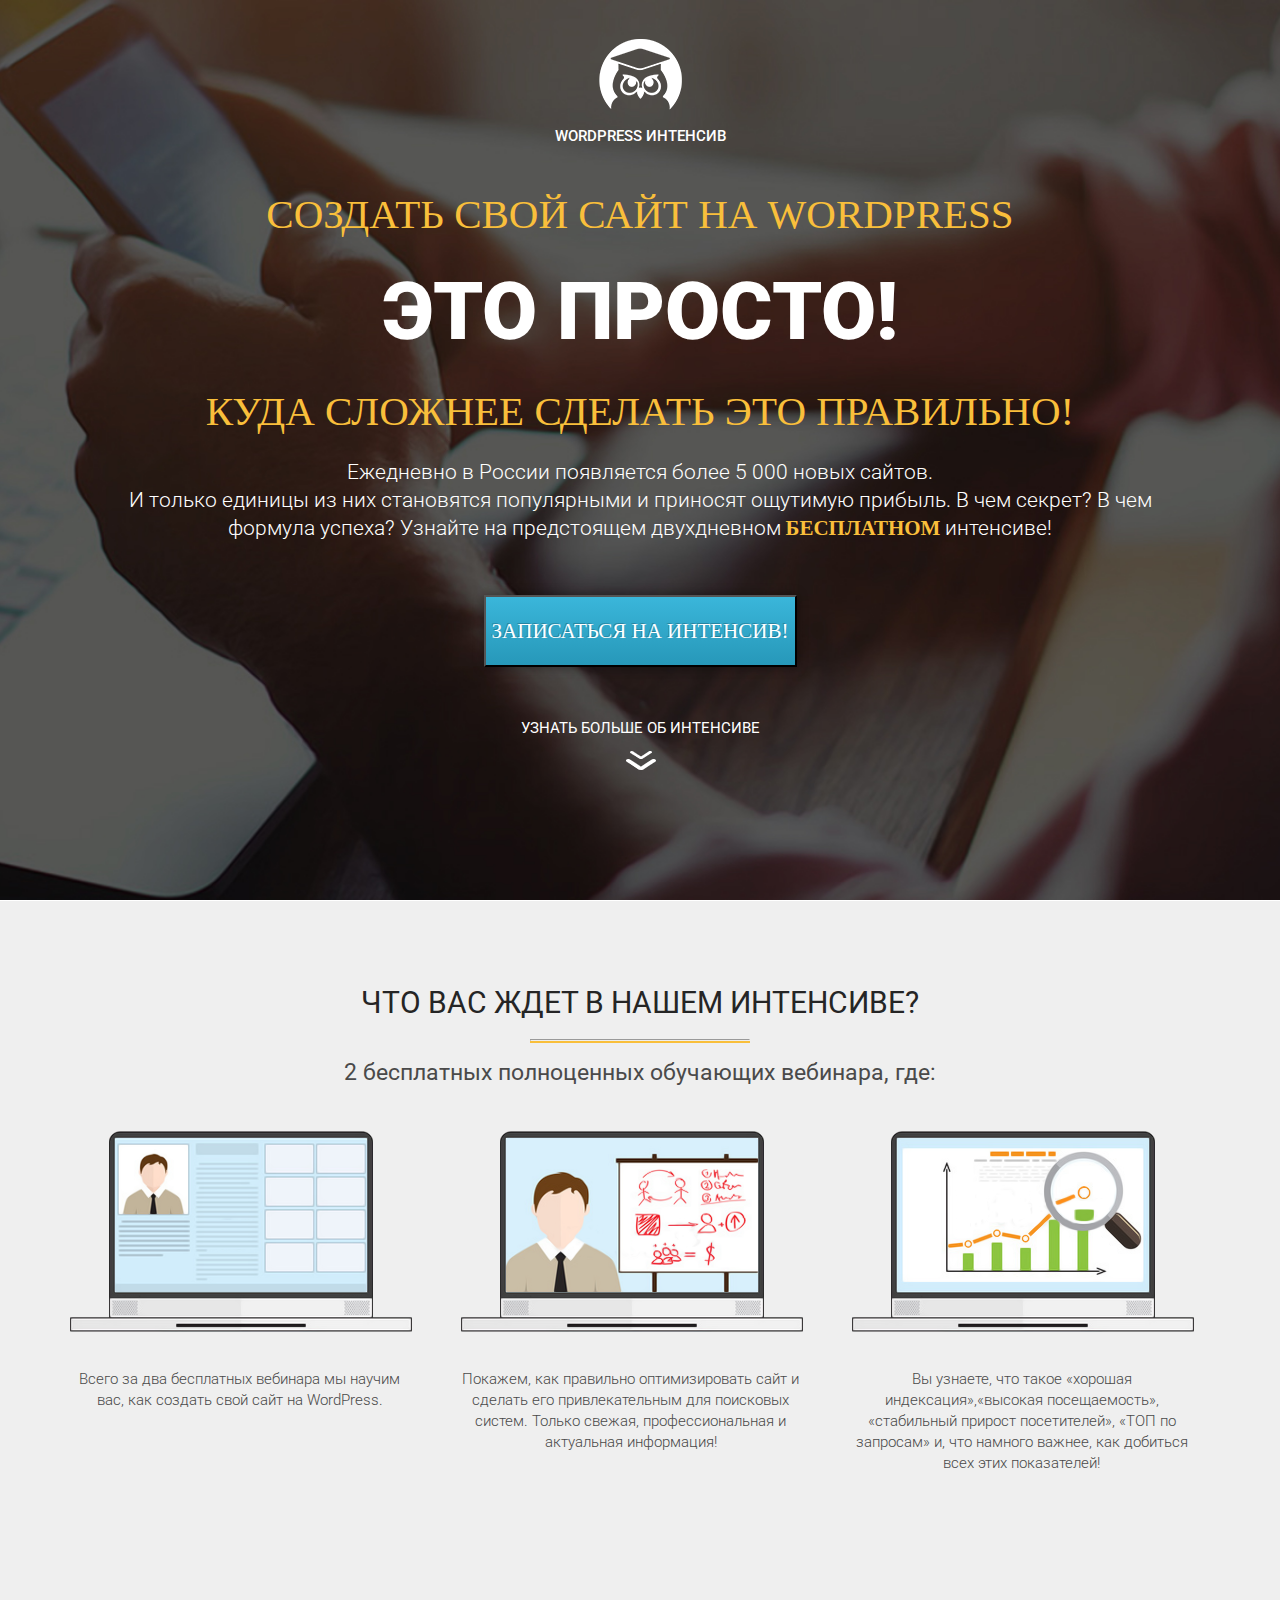
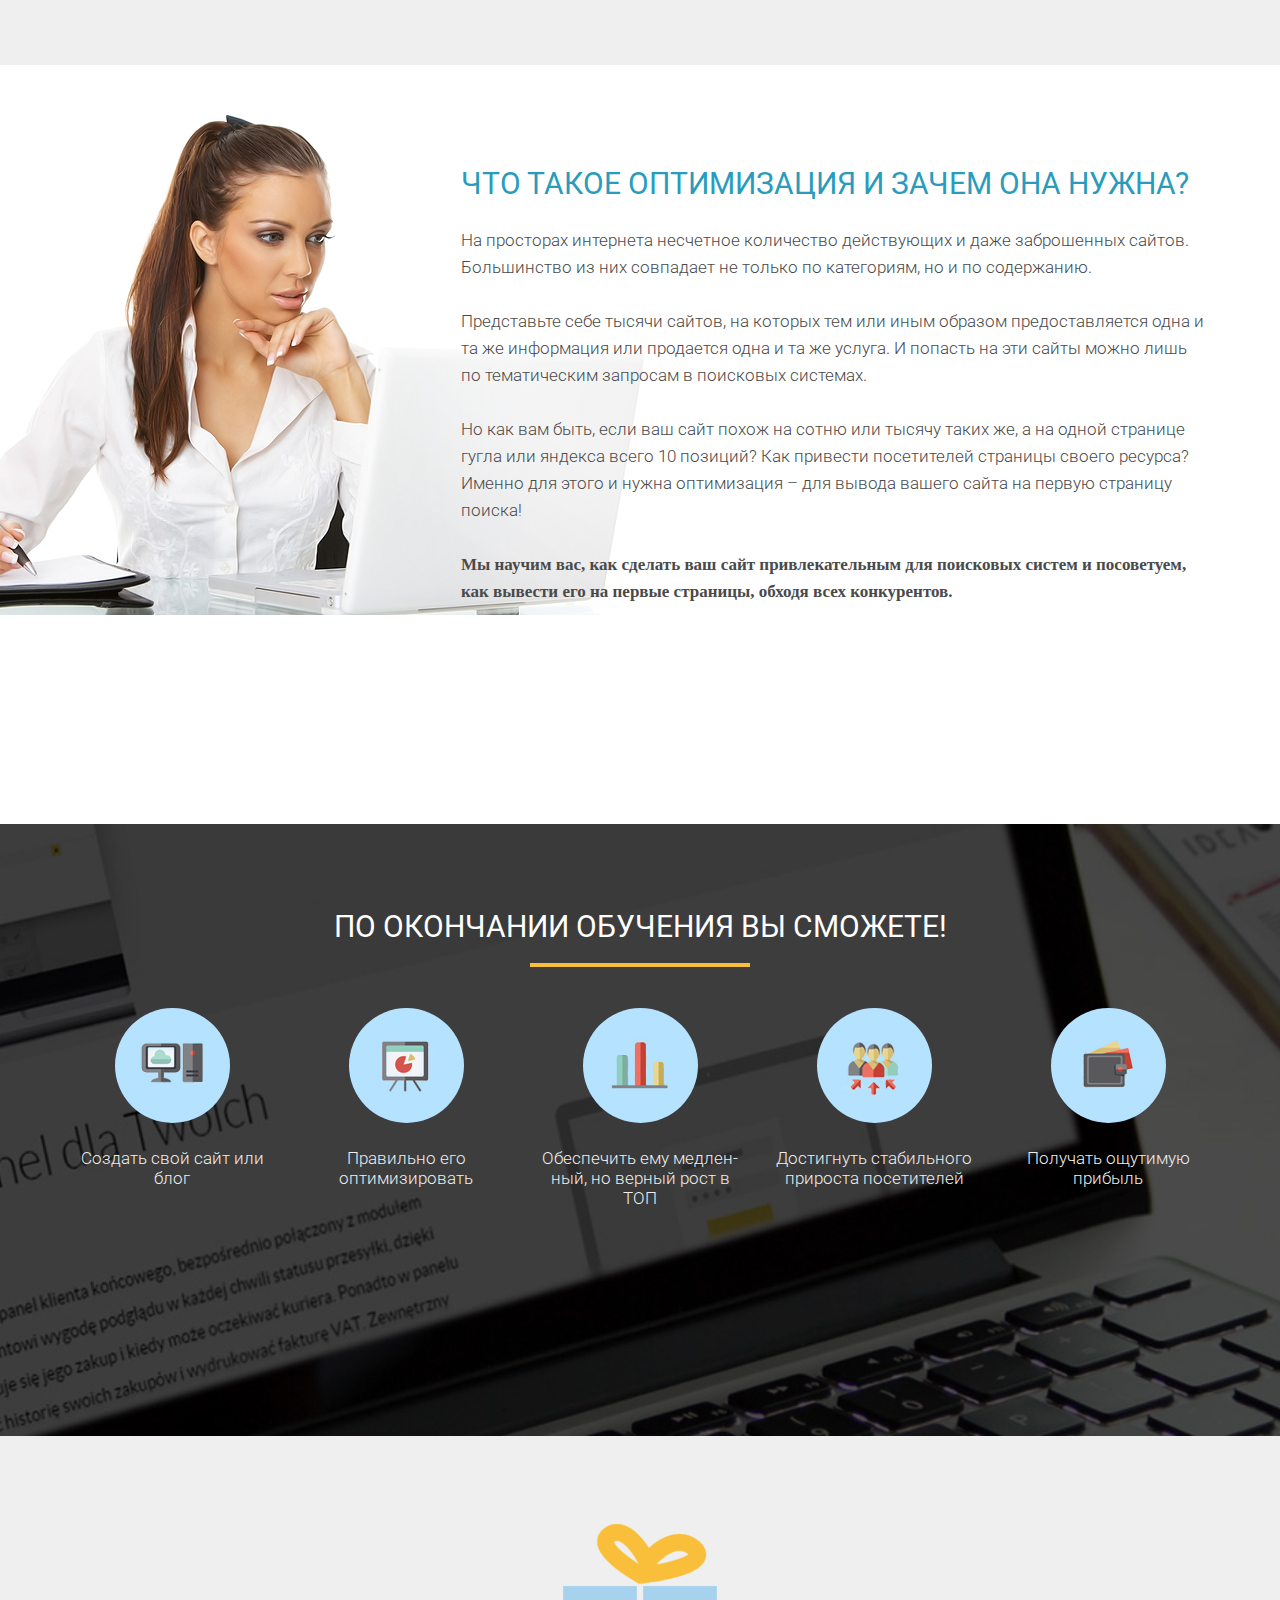
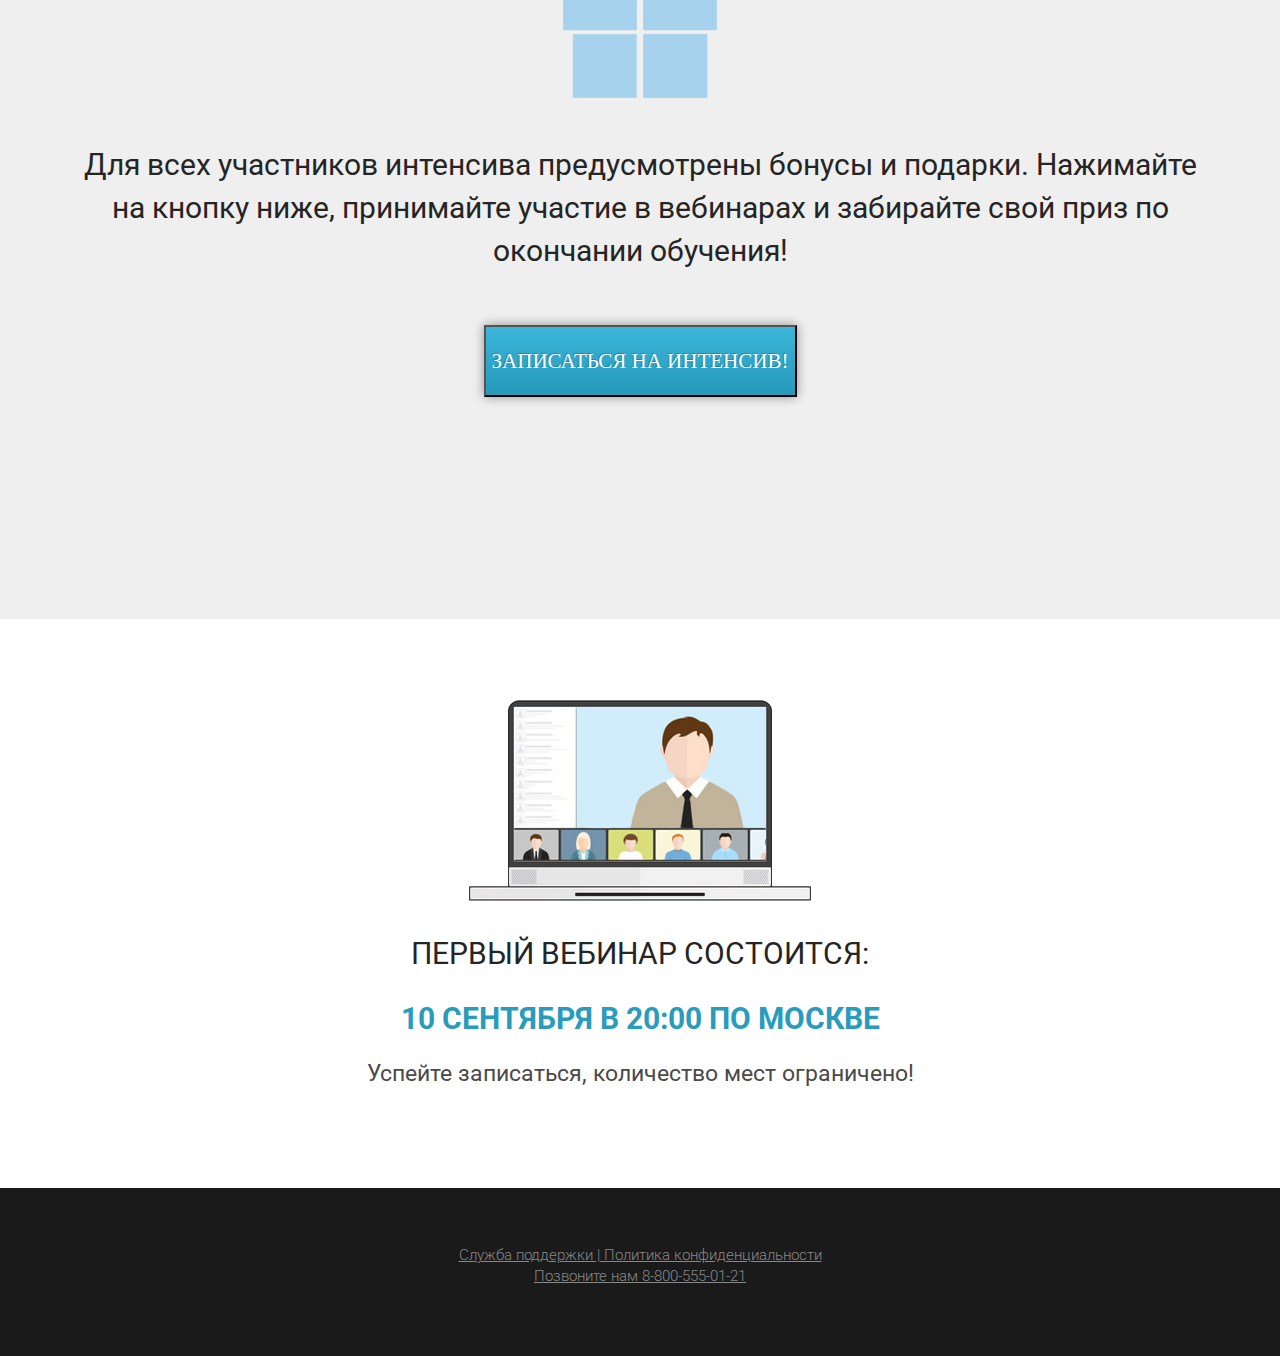
<file: dist/Wordpress/index.html>
<!DOCTYPE html>
<html lang="ru">

<head>
    <meta charset="UTF-8">
    <meta http-equiv="X-UA-Compatible" content="IE=edge">
    <meta name="viewport" content="width=device-width, initial-scale=1.0">
    <title>Wordpress intensive</title>
    <link href="https://fonts.googleapis.com/css2?family=Roboto:wght@100;400;700;900&display=swap" rel="stylesheet">
<!--     <link rel="stylesheet" href="https://cdnjs.cloudflare.com/ajax/libs/normalize/8.0.1/normalize.min.css"> -->
    <link rel="stylesheet" href="css/normalize.css">
    <link rel="stylesheet" href="css/style.css">
</head>

<body>
    <section class="promo">
        <div class="container">
            <div class="logo">
                <img src="icons/logo.png" alt="" class="logo_img">
                <div class="logo_text">Wordpress Интенсив</div>
            </div>

            <h1 class="title">Создать свой сайт на WordPress </h1>
            <div class="simple">
                <h2 class="title-big"> Это просто!</h2>
                <div class="line"></div>
            </div>
            <h2 class="title">Куда сложнее сделать это правильно!</h2>
            <div class="promo_text">
                Ежедневно в России появляется более 5 000 новых сайтов. <br>
                И только единицы из них становятся популярными и
                приносят ощутимую прибыль. В чем секрет? В чем формула успеха? Узнайте на предстоящем двухдневном
                <span>БЕСПЛАТНОМ</span> интенсиве!
            </div>
            <button class="promo_btn">Записаться на интенсив!</button>

            <div class="more">
                <div class="more_text">узнать больше об интенсиве</div>
                <img src="icons/down.png" alt="down" class="more_img">
            </div>
        </div>
    </section>
    <section class="waiting">
        <div class="container">
            <div class="waiting_header">Что вас ждет в нашем интенсиве?</div>
            <div class="waiting_line">
                <hr>
            </div>
            <div class="waiting_subheader">2 бесплатных полноценных обучающих вебинара, где:</div>

            <div class="waiting_wrapper">
                <div class="waiting_items">
                    <img src="icons/waiting_1.png" alt="first" class="waiting_img">
                    <div class="waiting_descr">Всего за два бесплатных вебинара мы научим вас,
                        как создать свой сайт на WordPress. </div>
                </div>
                <div class="waiting_items">
                    <img src="icons/waiting_2.png" alt="second" class="waiting_img">
                    <div class="waiting_descr">Покажем, как правильно оптимизировать сайт и сделать его привлекательным
                        для поисковых систем. Только свежая, профессиональная и актуальная информация!</div>
                </div>
                <div class="waiting_items">
                    <img src="icons/waiting_3.png" alt="third" class="waiting_img">
                    <div class="waiting_descr">Вы узнаете, что такое «хорошая индексация»,«высокая посещаемость»,
                        «стабильный прирост посетителей», «ТОП по запросам» и, что намного важнее, как добиться всех
                        этих показателей!</div>
                </div>
            </div>
        </div>
    </section>
    <section class="optimization">
        <div class="container">
            <h2 class="optimization_header">Что такое оптимизация и зачем она нужна?</h2>
            <div class="optimization_text">
                <p>На просторах интернета несчетное количество действующих и даже заброшенных сайтов. Большинство из них
                    совпадает не только по категориям, но и по содержанию.
                    <br><br>
                    Представьте себе тысячи сайтов, на которых тем или иным образом предоставляется одна и та же
                    информация или продается одна и та же услуга. И попасть на эти сайты можно лишь по тематическим
                    запросам в поисковых системах. <br><br>
                    Но как вам быть, если ваш сайт похож на сотню или тысячу таких же, а на одной странице гугла или
                    яндекса всего 10 позиций? Как привести посетителей страницы своего ресурса? Именно для этого и нужна
                    оптимизация – для вывода вашего сайта на первую страницу поиска! <br><br>
                    <span> Мы научим вас, как сделать ваш сайт привлекательным для поисковых систем и посоветуем, как
                        вывести
                        его на первые страницы, обходя всех конкурентов.</span>
                </p>
            </div>
            <img src="img/woman_bg.png" alt="" class="optimization_img">
        </div>
    </section>

    <section class="finish">
        <div class="container">
            <div class="finish_header">По окончании обучения Вы сможете!</div>
            <div class="finish_line"></div>


            <div class="finish_wrapper">
                <div class="finish_items">
                    <div class="finish_round">
                        <img src="icons/finish_icon_1.png" alt="1" class="finish_icon">
                    </div>
                    <div class="finish_descr">Создать свой сайт или блог</div>
                </div>
                <div class="finish_items">
                    <div class="finish_round">
                        <img src="icons/finish_icon_2.png" alt="2" class="finish_icon">
                    </div>
                    <div class="finish_descr">Правильно его оптимизировать</div>
                </div>
                <div class="finish_items">
                    <div class="finish_round">
                        <img src="icons/finish_icon_3.png" alt="3" class="finish_icon">
                    </div>
                    <div class="finish_descr">Обеспечить ему медлен-
                        ный, но верный рост в
                        ТОП</div>
                </div>
                <div class="finish_items">
                    <div class="finish_round">
                        <img src="icons/finish_icon_4.png" alt="4" class="finish_icon">
                    </div>
                    <div class="finish_descr">Достигнуть стабильного прироста посетителей</div>
                </div>
                <div class="finish_items">
                    <div class="finish_round">
                        <img src="icons/finish_icon_5.png" alt="5" class="finish_icon">
                    </div>
                    <div class="finish_descr">Получать ощутимую прибыль</div>
                </div>
            </div>
        </div>
    </section>

    <section class="gift">
        <div class="container">

            <img src="icons/Rectangle.png" alt="" class="gift_img">
            <h2 class="gift_text">Для всех участников интенсива предусмотрены бонусы и подарки. Нажимайте на кнопку
                ниже, принимайте участие в вебинарах и забирайте свой приз по окончании обучения!</h2>

            <button class="gift_btn">Записаться на интенсив!</button>
        </div>
    </section>
    <section class="first">
        <div class="container">
            <img src="icons/first.png" alt="" class="first_img">
            <h1 class="first_text">Первый вебинар состоится:</h1>
            <h2 class="big_text">10 сентября в 20:00 по Москве</h2>
            <h3 class="first_subtext">Успейте записаться, количество мест ограничено!</h3>
        </div>
    </section>
    <section class="footer">
        <div class="container">
            <h2 class="footer_text">Служба поддержки | Политика конфиденциальности <br>Позвоните нам 8-800-555-01-21
            </h2>
        </div>
    </section>
</body>

</html>
</file>
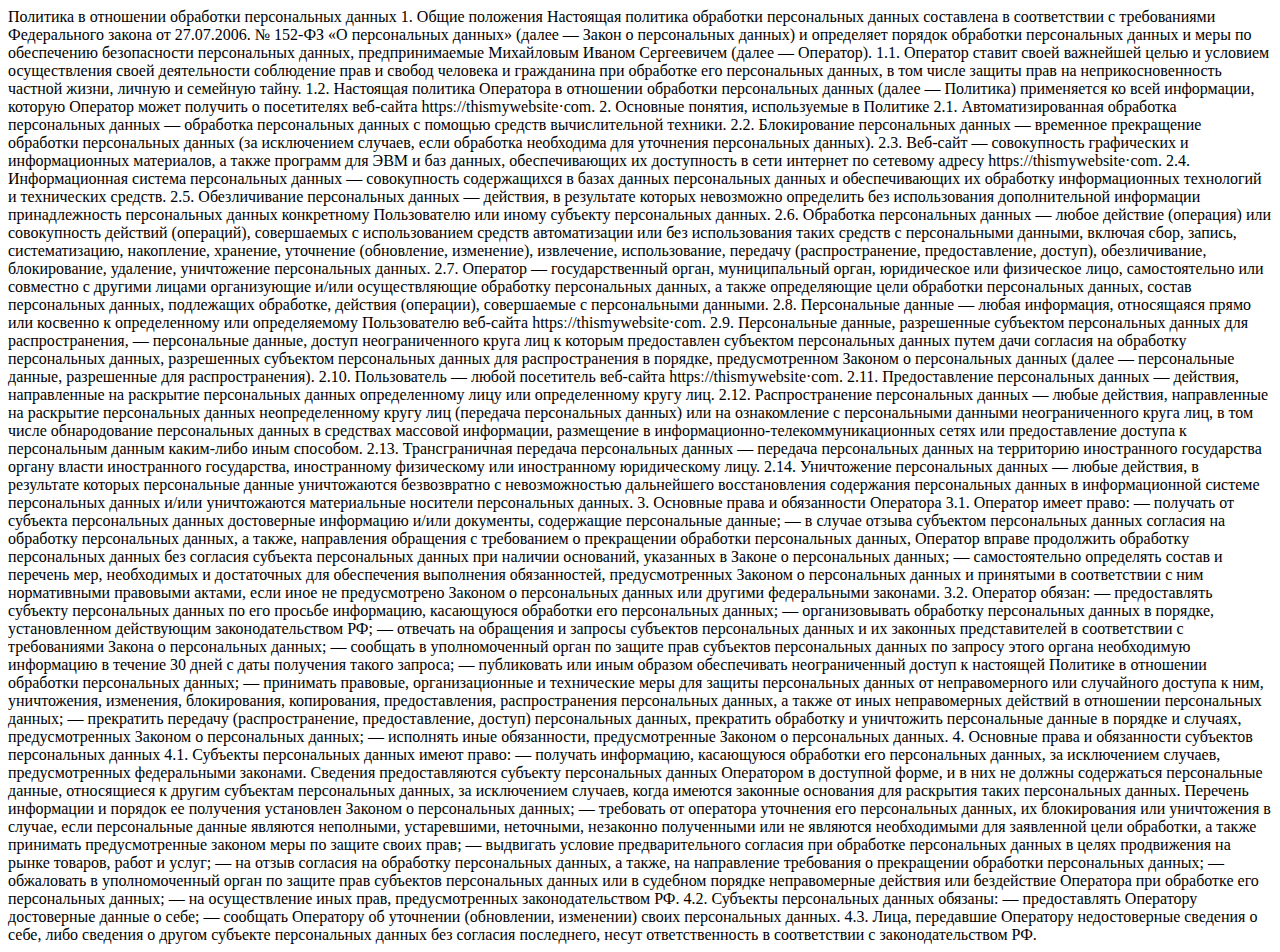
<file: src/policy.html>
<!DOCTYPE html>
<html lang="en">

<head>
    <meta charset="UTF-8">
    <meta http-equiv="X-UA-Compatible" content="IE=edge">
    <meta name="viewport" content="width=device-width, initial-scale=1.0">
    <title>Policy</title>
</head>

<body>
    Политика в отношении обработки персональных данных
    1. Общие положения
    Настоящая политика обработки персональных данных составлена в соответствии с требованиями Федерального закона от
    27.07.2006. № 152-ФЗ «О персональных данных» (далее — Закон о персональных данных) и определяет порядок обработки
    персональных данных и меры по обеспечению безопасности персональных данных, предпринимаемые Михайловым Иваном
    Сергеевичем (далее — Оператор).
    1.1. Оператор ставит своей важнейшей целью и условием осуществления своей деятельности соблюдение прав и свобод
    человека и гражданина при обработке его персональных данных, в том числе защиты прав на неприкосновенность частной
    жизни, личную и семейную тайну.
    1.2. Настоящая политика Оператора в отношении обработки персональных данных (далее — Политика) применяется ко всей
    информации, которую Оператор может получить о посетителях веб-сайта httpsː//thismywebsite·com.
    2. Основные понятия, используемые в Политике
    2.1. Автоматизированная обработка персональных данных — обработка персональных данных с помощью средств
    вычислительной техники.
    2.2. Блокирование персональных данных — временное прекращение обработки персональных данных (за исключением случаев,
    если обработка необходима для уточнения персональных данных).
    2.3. Веб-сайт — совокупность графических и информационных материалов, а также программ для ЭВМ и баз данных,
    обеспечивающих их доступность в сети интернет по сетевому адресу httpsː//thismywebsite·com.
    2.4. Информационная система персональных данных — совокупность содержащихся в базах данных персональных данных и
    обеспечивающих их обработку информационных технологий и технических средств.
    2.5. Обезличивание персональных данных — действия, в результате которых невозможно определить без использования
    дополнительной информации принадлежность персональных данных конкретному Пользователю или иному субъекту
    персональных данных.
    2.6. Обработка персональных данных — любое действие (операция) или совокупность действий (операций), совершаемых с
    использованием средств автоматизации или без использования таких средств с персональными данными, включая сбор,
    запись, систематизацию, накопление, хранение, уточнение (обновление, изменение), извлечение, использование, передачу
    (распространение, предоставление, доступ), обезличивание, блокирование, удаление, уничтожение персональных данных.
    2.7. Оператор — государственный орган, муниципальный орган, юридическое или физическое лицо, самостоятельно или
    совместно с другими лицами организующие и/или осуществляющие обработку персональных данных, а также определяющие
    цели обработки персональных данных, состав персональных данных, подлежащих обработке, действия (операции),
    совершаемые с персональными данными.
    2.8. Персональные данные — любая информация, относящаяся прямо или косвенно к определенному или определяемому
    Пользователю веб-сайта httpsː//thismywebsite·com.
    2.9. Персональные данные, разрешенные субъектом персональных данных для распространения, — персональные данные,
    доступ неограниченного круга лиц к которым предоставлен субъектом персональных данных путем дачи согласия на
    обработку персональных данных, разрешенных субъектом персональных данных для распространения в порядке,
    предусмотренном Законом о персональных данных (далее — персональные данные, разрешенные для распространения).
    2.10. Пользователь — любой посетитель веб-сайта httpsː//thismywebsite·com.
    2.11. Предоставление персональных данных — действия, направленные на раскрытие персональных данных определенному
    лицу или определенному кругу лиц.
    2.12. Распространение персональных данных — любые действия, направленные на раскрытие персональных данных
    неопределенному кругу лиц (передача персональных данных) или на ознакомление с персональными данными неограниченного
    круга лиц, в том числе обнародование персональных данных в средствах массовой информации, размещение в
    информационно-телекоммуникационных сетях или предоставление доступа к персональным данным каким-либо иным способом.
    2.13. Трансграничная передача персональных данных — передача персональных данных на территорию иностранного
    государства органу власти иностранного государства, иностранному физическому или иностранному юридическому лицу.
    2.14. Уничтожение персональных данных — любые действия, в результате которых персональные данные уничтожаются
    безвозвратно с невозможностью дальнейшего восстановления содержания персональных данных в информационной системе
    персональных данных и/или уничтожаются материальные носители персональных данных.
    3. Основные права и обязанности Оператора
    3.1. Оператор имеет право:
    — получать от субъекта персональных данных достоверные информацию и/или документы, содержащие персональные данные;
    — в случае отзыва субъектом персональных данных согласия на обработку персональных данных, а также, направления
    обращения с требованием о прекращении обработки персональных данных, Оператор вправе продолжить обработку
    персональных данных без согласия субъекта персональных данных при наличии оснований, указанных в Законе о
    персональных данных;
    — самостоятельно определять состав и перечень мер, необходимых и достаточных для обеспечения выполнения
    обязанностей, предусмотренных Законом о персональных данных и принятыми в соответствии с ним нормативными правовыми
    актами, если иное не предусмотрено Законом о персональных данных или другими федеральными законами.
    3.2. Оператор обязан:
    — предоставлять субъекту персональных данных по его просьбе информацию, касающуюся обработки его персональных
    данных;
    — организовывать обработку персональных данных в порядке, установленном действующим законодательством РФ;
    — отвечать на обращения и запросы субъектов персональных данных и их законных представителей в соответствии с
    требованиями Закона о персональных данных;
    — сообщать в уполномоченный орган по защите прав субъектов персональных данных по запросу этого органа необходимую
    информацию в течение 30 дней с даты получения такого запроса;
    — публиковать или иным образом обеспечивать неограниченный доступ к настоящей Политике в отношении обработки
    персональных данных;
    — принимать правовые, организационные и технические меры для защиты персональных данных от неправомерного или
    случайного доступа к ним, уничтожения, изменения, блокирования, копирования, предоставления, распространения
    персональных данных, а также от иных неправомерных действий в отношении персональных данных;
    — прекратить передачу (распространение, предоставление, доступ) персональных данных, прекратить обработку и
    уничтожить персональные данные в порядке и случаях, предусмотренных Законом о персональных данных;
    — исполнять иные обязанности, предусмотренные Законом о персональных данных.
    4. Основные права и обязанности субъектов персональных данных
    4.1. Субъекты персональных данных имеют право:
    — получать информацию, касающуюся обработки его персональных данных, за исключением случаев, предусмотренных
    федеральными законами. Сведения предоставляются субъекту персональных данных Оператором в доступной форме, и в них
    не должны содержаться персональные данные, относящиеся к другим субъектам персональных данных, за исключением
    случаев, когда имеются законные основания для раскрытия таких персональных данных. Перечень информации и порядок ее
    получения установлен Законом о персональных данных;
    — требовать от оператора уточнения его персональных данных, их блокирования или уничтожения в случае, если
    персональные данные являются неполными, устаревшими, неточными, незаконно полученными или не являются необходимыми
    для заявленной цели обработки, а также принимать предусмотренные законом меры по защите своих прав;
    — выдвигать условие предварительного согласия при обработке персональных данных в целях продвижения на рынке
    товаров, работ и услуг;
    — на отзыв согласия на обработку персональных данных, а также, на направление требования о прекращении обработки
    персональных данных;
    — обжаловать в уполномоченный орган по защите прав субъектов персональных данных или в судебном порядке
    неправомерные действия или бездействие Оператора при обработке его персональных данных;
    — на осуществление иных прав, предусмотренных законодательством РФ.
    4.2. Субъекты персональных данных обязаны:
    — предоставлять Оператору достоверные данные о себе;
    — сообщать Оператору об уточнении (обновлении, изменении) своих персональных данных.
    4.3. Лица, передавшие Оператору недостоверные сведения о себе, либо сведения о другом субъекте персональных данных
    без согласия последнего, несут ответственность в соответствии с законодательством РФ.
</body>

</html>
</file>
<file: dist/Wordpress/css/style.css>
* {
    margin: 0;
    padding: 0;
}

.html {
    font-family: 'Roboto', sans-serif;
}

.container {
    width: 1140px;
    margin: 0 auto;
    position: relative;
}


.promo {
    height: 800px;
    background: url(../img/main_bg.png) center center/cover no-repeat;
    background-attachment: fixed;
    padding: 39px 0 62px 0;
}

.logo .logo_img {
    display: block;
    margin: 0 auto;

    margin-bottom: 14px;
}

.logo .logo_text {
    color: white;
    font-family: Roboto;
    font-size: 15px;
    font-weight: 500;
    line-height: 24px;
    text-transform: uppercase;
    text-align: center;
}

h1 {
    margin-top: 43px;
}

.title {
    color: #F9BF3B;
    font-family: 'Roboto-Black';
    text-align: center;
    font-weight: 400;
    text-transform: uppercase;
    font-size: 41px;
}

h2.title {
    margin-top: 30px;
}

.simple .title-big {
    font-family: 'Roboto';
    font-style: normal;
    font-weight: 900;
    font-size: 80px;
    color: white;
    text-align: center;
    margin-top: 21px;

    text-transform: uppercase;
}

.promo .promo_text {
    padding: 0 13px;
    margin-top: 23px;
    font-family: 'Roboto';
    font-style: normal;
    font-weight: 300;
    font-size: 21px;
    line-height: 28px;
    color: white;
    text-align: center;
}

.promo .promo_text span {
    color: #F9BF3B;
    font-weight: 700;
    font-family: "Roboto-Bold";
}

.promo .promo_btn,
.gift .gift_btn {
    display: block;
    background: linear-gradient(0deg, #2798B9 0%, #3AB6DA 100%);
    box-shadow: 0px 0px 10px rgba(0, 0, 0, 0.4);
    margin: 0 auto;
    margin-top: 53px;
    width: 313px;
    height: 72px;
    color: white;
    text-shadow: -1px -1px 0 rgba(0, 0, 0, 0.22);
   
    font-size: 21px;
    font-weight: 400;
    line-height: 24px;
    text-transform: uppercase;
    padding: auto 15px;
    cursor: pointer;
}

.more {
    margin-top: 53px;
}

.more .more_text {
    font-family: 'Roboto';
    font-style: normal;
    font-weight: 400;
    font-size: 15px;
    color: #ffffff;
    text-transform: uppercase;
    text-align: center;

}

.more .more_img {
    display: block;
    margin: 0 auto;
    margin-top: 13px;
}

.waiting {
    height: 604px;
    background-color: #efefef;
    padding: 85px 0 75px 0;
}

.waiting .waiting_header,
.finish .finish_header {
    font-family: 'Roboto';
    font-style: normal;
    font-weight: 400;
    font-size: 30px;
    text-align: center;
    text-transform: uppercase;
    color: #252525;
}

.finish .finish_header {
    color: white;
}

.waiting .waiting_line,
.finish .finish_line {
    margin: 0 auto;
    margin-top: 18px;
    width: 220px;
    height: 4px;
    background: #F9BF3B;
}

.waiting .waiting_subheader {
    margin-top: 17px;
    font-family: 'Roboto';
    font-style: normal;
    font-weight: 400;
    font-size: 23px;
    color: #4A4A4A;
    text-align: center;
}

.waiting .waiting_wrapper {
    margin-top: 45px;
}

.waiting .waiting_wrapper .waiting_items {
    display: inline-block;
    text-align: center;
    width: 339px;
    vertical-align: top;
    margin-right: 48px;

}

.waiting .waiting_wrapper .waiting_items:last-child {
    margin-right: 0;
}

.waiting .waiting_wrapper .waiting_items .waiting_descr {
    font-family: 'Roboto';
    font-style: normal;
    font-weight: 300;
    font-size: 15px;
    line-height: 21px;
    color: #4A4A4A;
    text-align: center;
    margin-top: 33px;
}

.optimization {
    min-height: 550px;
    padding: 102px 0 107px 0;

}

.optimization .optimization_header {
    margin-left: 391px;
    font-family: 'Roboto';
    font-style: normal;
    font-weight: 400;
    font-size: 30px;
    color: #299CBD;
    text-transform: uppercase;
}

.optimization .optimization_text {
    margin-top: 25px;
    margin-left: 391px;
    font-family: 'Roboto';
    font-style: normal;
    font-weight: 300;
    font-size: 17px;
    line-height: 27px;
    color: #4A4A4A
}

.optimization .optimization_text span {
    font-family: "Roboto-Bold";
    font-weight: 700;
}

.optimization .optimization_img {
    position: absolute;
    top: -54px;
    left: -240px;
    z-index: -1;
}

.finish {
    min-height: 447px;
    padding: 86px 0 79px 0;
    background: url('../img/second_bg.png') center center/cover no-repeat
}

.finish .finish_wrapper {
    display: flex;
    justify-content: space-between;
    margin-top: 41px;

}

.finish .finish_wrapper .finish_items {
    width: 204px;

}

.finish .finish_wrapper .finish_items .finish_round {
    width: 115px;
    height: 115px;
    border-radius: 50%;
    background-color: #b4e2ff;
    display: flex;
    justify-content: center;
    align-items: center;
    margin: 0 auto;
}

.finish .finish_wrapper .finish_items .finish_descr {
    margin-top: 25px;
    font-family: 'Roboto';
    font-style: normal;
    font-weight: 300;
    font-size: 17px;
    line-height: 20px;
    color: #EFEFEF;
    display: flex;
    text-align: center;
    align-items: center;
    justify-content: center;
}

.gift {
    min-height: 607px;
    background-color: #efefef;
    padding: 88px 0 88px 0;
}

.gift .gift_img {
    display: block;
    margin: 0 auto;

}

.gift .gift_text {
    font-family: 'Roboto';
    font-style: normal;
    font-weight: 400;
    font-size: 30px;
    line-height: 43px;
    color: #252525;
    text-align: center;
    margin-top: 45px;
}

.first {
    min-height: 433px;
    padding: 81px 0 55px 0;
}

.first .first_img {
    display: block;
    margin: 0 auto;
}

.first .big_text {
    font-weight: 700;
    text-align: center;
    font-family: 'Roboto';
    font-style: normal;
    font-size: 30px;
    color: #299CBD;
    text-transform: uppercase;
    margin-top: 30px;
}

.first .first_text {
    font-family: 'Roboto';
    font-style: normal;
    font-weight: 400;
    font-size: 30px;
    color: #252525;
    text-align: center;
    text-transform: uppercase;
    margin-top: 36px;
}

.first .first_subtext {
    font-family: 'Roboto';
    font-style: normal;
    font-weight: 400;
    font-size: 23px;
    text-align: center;
    margin-top: 24.5px;
    color: #4A4A4A;
}

.footer {
    min-height: 167px;
    background-color: #1A1A1A;
}

.footer .footer_text {
    font-family: 'Roboto';
    font-style: normal;
    font-weight: 300;
    font-size: 15px;
    line-height: 21px;
    display: flex;
    text-decoration-line: underline;
    color: #888888;
    text-align: center;
    justify-content: center;
    padding: 57px 0 69px 0;
}
</file>
